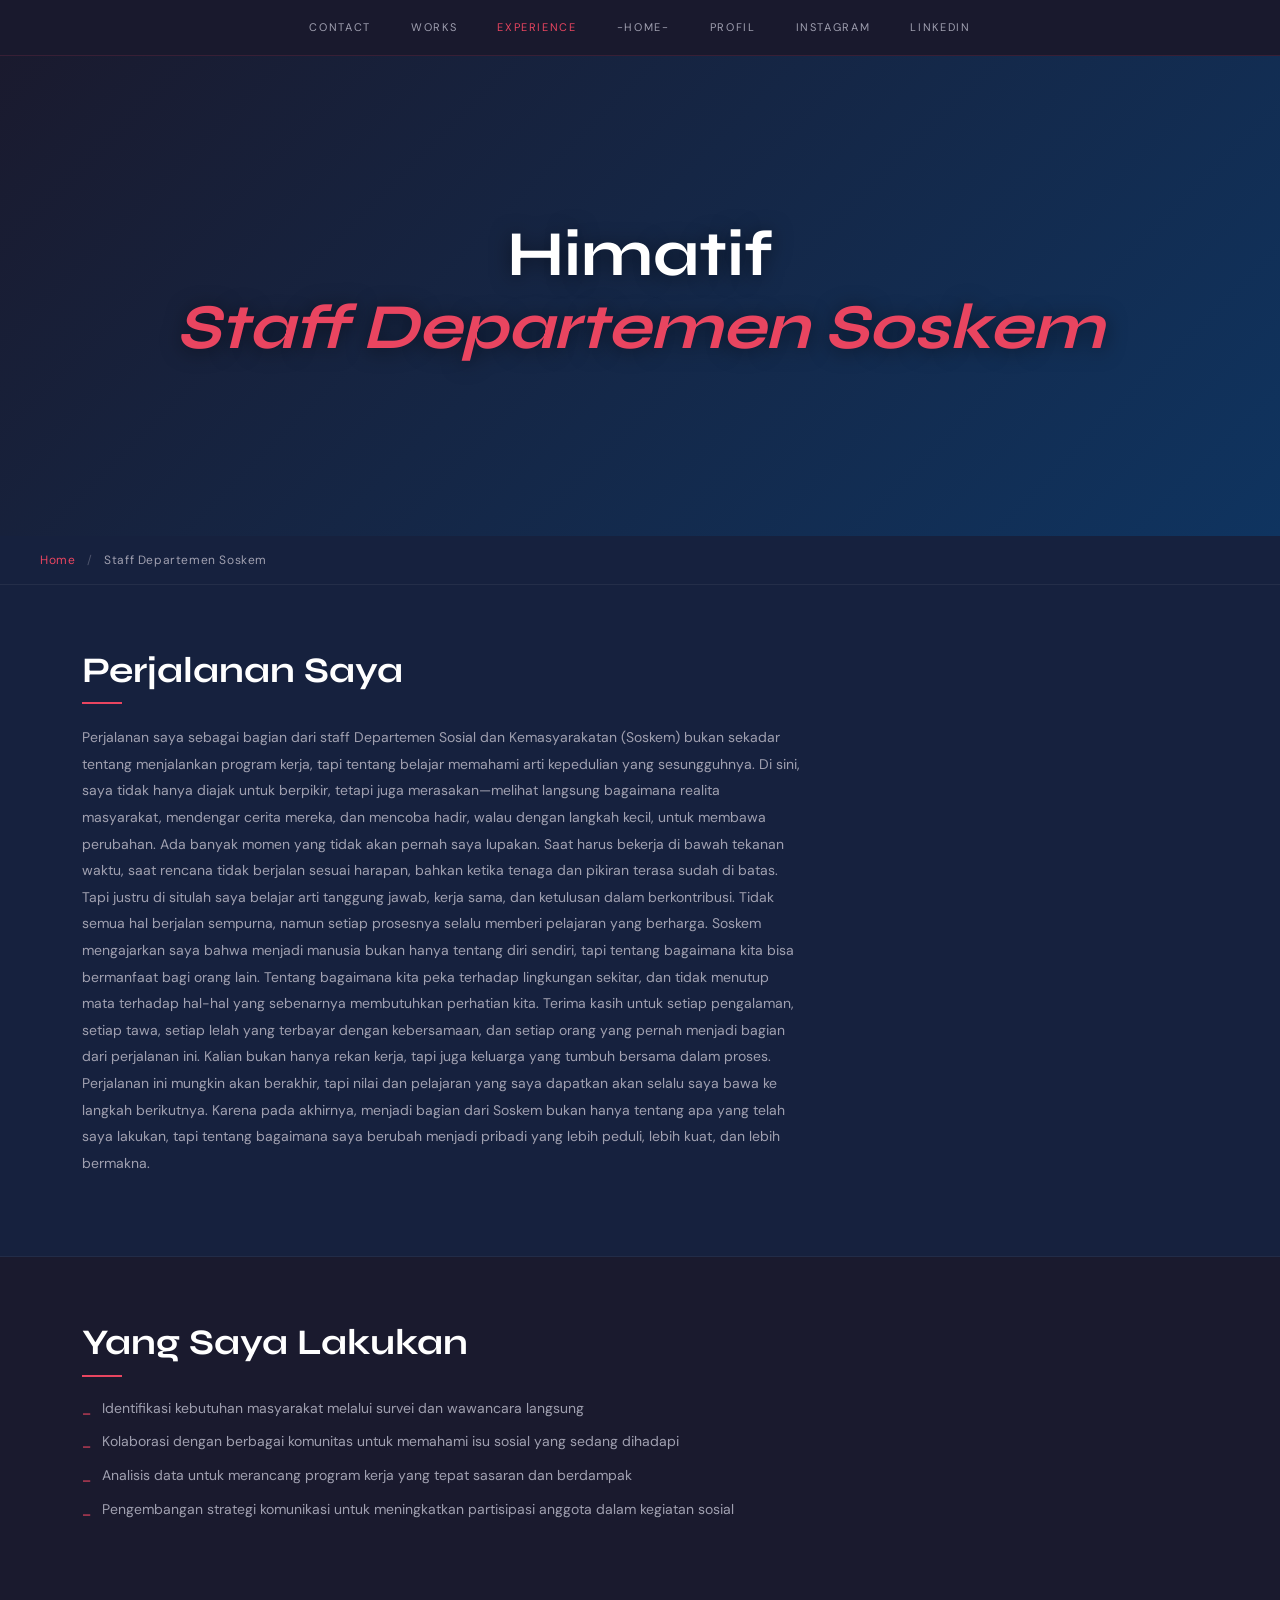
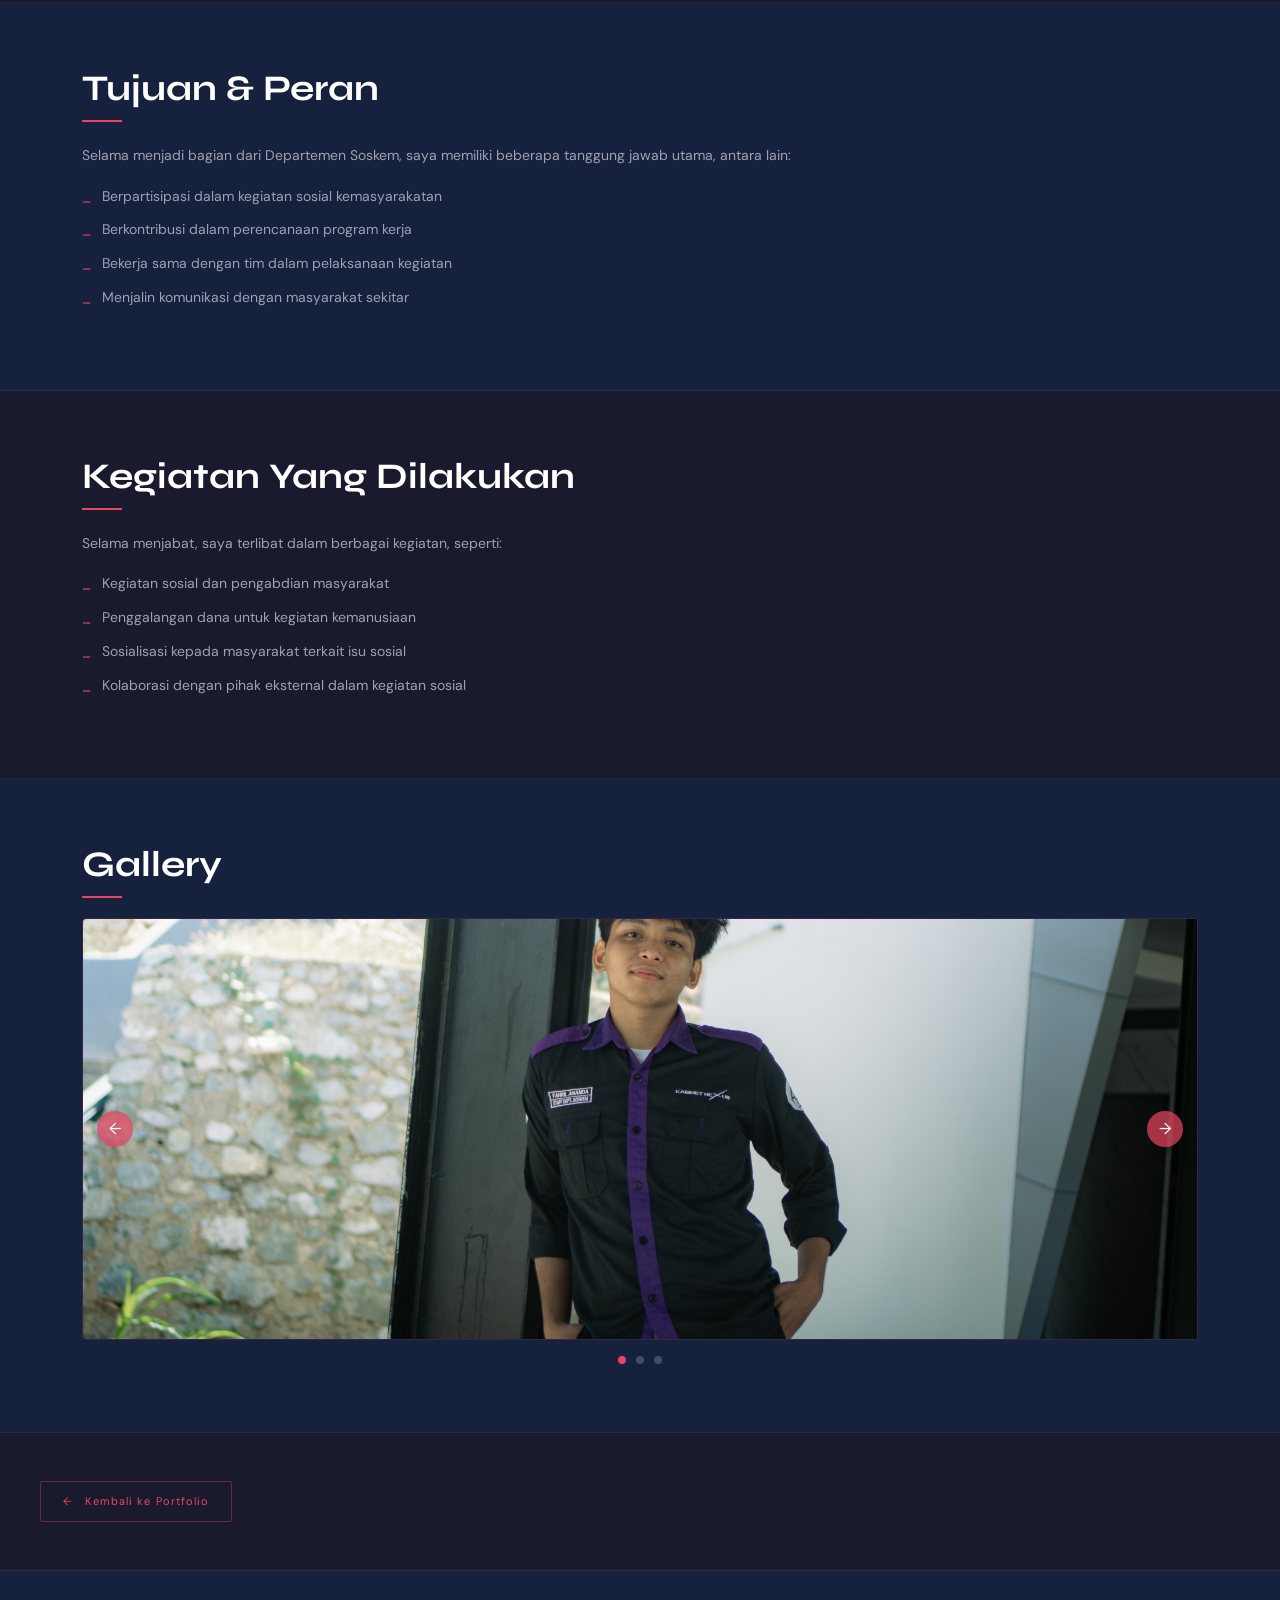
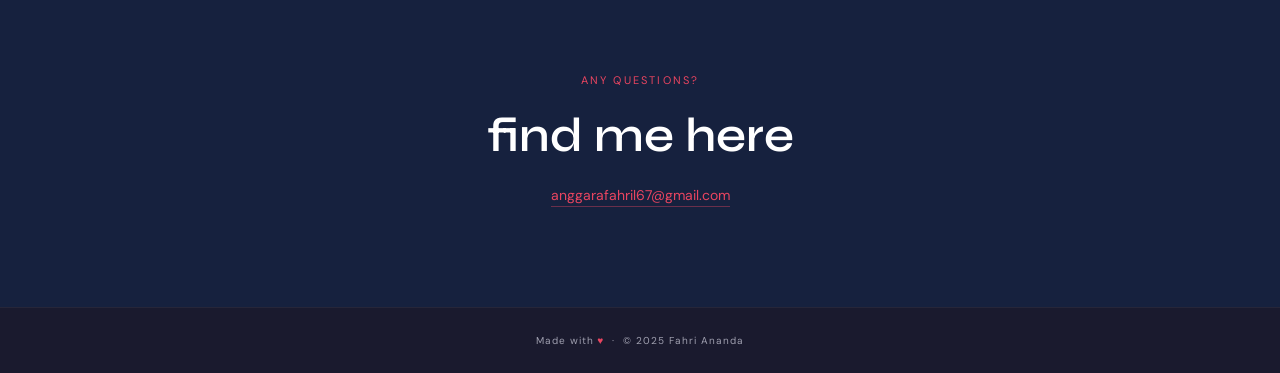
<file: detail1.html>
<!DOCTYPE html>
<html lang="id">
<head>
  <meta charset="UTF-8" />
  <meta name="viewport" content="width=device-width, initial-scale=1.0"/>
  <title>Staff Departemen Soskem – Fahri Ananda</title>

  <!-- Google Fonts (sama seperti index.html) -->
  <link rel="preconnect" href="https://fonts.googleapis.com"/>
  <link rel="preconnect" href="https://fonts.gstatic.com" crossorigin/>
  <link href="https://fonts.googleapis.com/css2?family=Syne:wght@400;600;700;800&family=DM+Sans:ital,wght@0,300;0,400;0,500;1,300&display=swap" rel="stylesheet"/>

  <!-- Bootstrap CSS -->
  <link href="https://cdnjs.cloudflare.com/ajax/libs/bootstrap/5.3.3/css/bootstrap.min.css" rel="stylesheet"/>

  <!-- Custom CSS (sama seperti index.html) -->
  <link rel="stylesheet" href="css/style.css"/>

  <style>
    /* ── DETAIL PAGE SPECIFIC STYLES ── */

    /* Hero Banner Proyek */
    .detail-hero {
      position: relative;
      width: 100%;
      height: 480px;
      overflow: hidden;
      background: var(--bg-accent);
    }

    .detail-hero img {
      width: 100%;
      height: 100%;
      object-fit: cover;
      opacity: 0.45;
    }

    .detail-hero .hero-no-img {
      width: 100%;
      height: 100%;
      background: linear-gradient(135deg, var(--bg-main), var(--bg-accent));
    }

    .detail-hero-title {
      position: absolute;
      top: 50%;
      left: 50%;
      transform: translate(-50%, -50%);
      text-align: center;
      width: 90%;
    }

    .detail-hero-title h1 {
      font-family: var(--font-display);
      font-size: clamp(32px, 5vw, 64px);
      font-weight: 700;
      color: #ffffff;
      line-height: 1.15;
      text-shadow: 0 2px 20px rgba(0,0,0,0.5);
    }

    .detail-hero-title h1 span {
      color: var(--color-primary);
      font-style: italic;
    }

    /* Breadcrumb */
    .detail-breadcrumb {
      background: var(--bg-card);
      border-bottom: 1px solid rgba(255,255,255,0.06);
      padding: 14px 40px;
      font-family: var(--font-body);
      font-size: 12px;
      color: var(--color-muted);
      letter-spacing: 0.05em;
    }

    .detail-breadcrumb a {
      color: var(--color-primary);
      text-decoration: none;
      transition: opacity 0.2s;
    }

    .detail-breadcrumb a:hover { opacity: 0.75; }

    .detail-breadcrumb span { margin: 0 8px; opacity: 0.4; }

    /* Section Konten */
    .detail-section {
      padding: 64px 40px;
      border-bottom: 1px solid rgba(255,255,255,0.05);
      background: var(--bg-main);
    }

    .detail-section:nth-child(even) {
      background: var(--bg-card);
    }

    .detail-section h2 {
      font-family: var(--font-display);
      font-size: clamp(22px, 3vw, 36px);
      font-weight: 700;
      color: var(--color-heading);
      margin-bottom: 20px;
      position: relative;
      padding-bottom: 12px;
    }

    .detail-section h2::after {
      content: '';
      position: absolute;
      bottom: 0;
      left: 0;
      width: 40px;
      height: 2px;
      background: var(--color-primary);
    }

    .detail-section p {
      font-family: var(--font-body);
      font-size: 14px;
      color: var(--color-muted);
      line-height: 1.9;
      max-width: 720px;
    }

    .detail-section ul {
      list-style: none;
      padding: 0;
      margin-top: 12px;
      display: flex;
      flex-direction: column;
      gap: 10px;
      max-width: 720px;
    }

    .detail-section ul li {
      font-family: var(--font-body);
      font-size: 14px;
      color: var(--color-muted);
      padding-left: 20px;
      position: relative;
      line-height: 1.7;
    }

    .detail-section ul li::before {
      content: '_';
      color: var(--color-primary);
      position: absolute;
      left: 0;
    }

    /* Slider Gallery */
    .detail-slider {
      position: relative;
      width: 100%;
      overflow: hidden;
      border-radius: 4px;
      border: 1px solid rgba(233,69,96,0.15);
    }

    .detail-slider .slider-track {
      display: flex;
      transition: transform 0.5s ease;
    }

    .detail-slider .slide {
      min-width: 100%;
    }

    .detail-slider .slide img {
      width: 100%;
      height: auto;
      max-height: 80vh;
      object-fit: contain;
      display: block;
      background: #000;
    }

    .detail-slider .slide .slide-ph {
      width: 100%;
      height: 420px;
      background: var(--bg-accent);
      display: flex;
      align-items: center;
      justify-content: center;
      color: var(--color-muted);
      font-size: 13px;
      font-family: var(--font-body);
    }

    /* Slider Dots & Arrows */
    .slider-controls {
      display: flex;
      align-items: center;
      justify-content: center;
      gap: 10px;
      padding: 16px 0 4px;
    }

    .slider-dot {
      width: 8px;
      height: 8px;
      border-radius: 50%;
      background: rgba(255,255,255,0.2);
      cursor: pointer;
      border: none;
      transition: background 0.3s;
    }

    .slider-dot.active {
      background: var(--color-primary);
    }

    .slider-arrow {
      position: absolute;
      top: 50%;
      transform: translateY(-50%);
      background: rgba(233,69,96,0.7);
      color: #fff;
      border: none;
      width: 36px;
      height: 36px;
      border-radius: 50%;
      font-size: 16px;
      cursor: pointer;
      z-index: 10;
      transition: background 0.2s;
      display: flex;
      align-items: center;
      justify-content: center;
    }

    .slider-arrow:hover { background: var(--color-primary); }
    .slider-arrow.prev { left: 14px; }
    .slider-arrow.next { right: 14px; }

    /* Tombol Back */
    .btn-back {
      display: inline-flex;
      align-items: center;
      gap: 8px;
      border: 1px solid rgba(233,69,96,0.4);
      color: var(--color-primary);
      font-family: var(--font-body);
      font-size: 11px;
      letter-spacing: 0.1em;
      padding: 10px 22px;
      border-radius: 2px;
      text-decoration: none;
      transition: background 0.2s, color 0.2s;
      margin: 48px 40px;
    }

    .btn-back:hover {
      background: var(--color-primary);
      color: #fff;
    }

    /* Responsive */
    @media (max-width: 768px) {
      .detail-hero { height: 300px; }
      .detail-section { padding: 44px 24px; }
      .detail-breadcrumb { padding: 12px 24px; }
      .btn-back { margin: 32px 24px; }
    }
  </style>
</head>
<body>

  <!-- ════════════════════════════════
       NAVBAR (sama persis dengan index.html)
  ════════════════════════════════ -->
  <nav>
    <a href="index.html#contact">Contact</a>
    <a href="index.html#works">Works</a>
    <a href="index.html#experience" class="active">Experience</a>
    <a href="index.html#home">-Home-</a>
    <a href="index.html#profil">Profil</a>
    <a href="#" target="_blank" rel="noopener">Instagram</a>
    <a href="#" target="_blank" rel="noopener">LinkedIn</a>
  </nav>

  <!-- ════════════════════════════════
       HERO BANNER
  ════════════════════════════════ -->
  <div class="detail-hero">
    <!-- Ganti src dengan foto proyek kamu -->
    <!-- <img src="images/cosmetics.jpg" alt="Branding Cosmetics"> -->
    <div class="hero-no-img"></div>
    <div class="detail-hero-title">
      <h1>Himatif<br><span>Staff Departemen Soskem</span></h1>
    </div>
  </div>

  <!-- ════════════════════════════════
       BREADCRUMB
  ════════════════════════════════ -->
  <div class="detail-breadcrumb">
    <a href="index.html">Home</a>
    <span>/</span>
    Staff Departemen Soskem
  </div>

  <!-- ════════════════════════════════
       KONTEN PROYEK
  ════════════════════════════════ -->

  <!-- 1. Project Overview -->
  <section class="detail-section">
    <div class="container">
      <h2>Perjalanan Saya</h2>
      <p>
        Perjalanan saya sebagai bagian dari staff Departemen Sosial dan Kemasyarakatan (Soskem) bukan sekadar tentang menjalankan 
        program kerja, tapi tentang belajar memahami arti kepedulian yang sesungguhnya. Di sini, 
        saya tidak hanya diajak untuk berpikir, tetapi juga merasakan—melihat langsung bagaimana realita masyarakat, 
        mendengar cerita mereka, dan mencoba hadir, walau dengan langkah kecil, 
        untuk membawa perubahan.
        Ada banyak momen yang tidak akan pernah saya lupakan. Saat harus bekerja di bawah tekanan waktu, 
        saat rencana tidak berjalan sesuai harapan, bahkan ketika tenaga dan pikiran terasa sudah di batas. 
        Tapi justru di situlah saya belajar arti tanggung jawab, kerja sama, dan ketulusan dalam berkontribusi. 
        Tidak semua hal berjalan sempurna, namun setiap prosesnya selalu memberi pelajaran yang berharga.
        Soskem mengajarkan saya bahwa menjadi manusia bukan hanya tentang diri sendiri, 
        tapi tentang bagaimana kita bisa bermanfaat bagi orang lain. Tentang bagaimana kita peka terhadap lingkungan sekitar, 
        dan tidak menutup mata terhadap hal-hal yang sebenarnya membutuhkan perhatian kita.
        Terima kasih untuk setiap pengalaman, setiap tawa, setiap lelah yang terbayar dengan kebersamaan, 
        dan setiap orang yang pernah menjadi bagian dari perjalanan ini. Kalian bukan hanya rekan kerja, 
        tapi juga keluarga yang tumbuh bersama dalam proses.
        Perjalanan ini mungkin akan berakhir, tapi nilai dan pelajaran yang saya dapatkan akan selalu saya bawa ke langkah berikutnya. 
        Karena pada akhirnya, menjadi bagian dari Soskem bukan hanya tentang apa yang telah saya lakukan, 
        tapi tentang bagaimana saya berubah menjadi pribadi yang lebih peduli, lebih kuat, dan lebih bermakna.

      </p>
    </div>
  </section>

  <!-- 2. Research & Discovery -->
  <section class="detail-section">
    <div class="container">
      <h2>Yang Saya Lakukan</h2>
      <p></p>
      <ul>
        <li>Identifikasi kebutuhan masyarakat melalui survei dan wawancara langsung</li>
        <li>Kolaborasi dengan berbagai komunitas untuk memahami isu sosial yang sedang dihadapi</li>
        <li>Analisis data untuk merancang program kerja yang tepat sasaran dan berdampak</li>
        <li>Pengembangan strategi komunikasi untuk meningkatkan partisipasi anggota dalam kegiatan sosial</li>
    </div>
  </section>

  <!-- 3. Brand Identity -->
  <section class="detail-section">
    <div class="container">
      <h2>Tujuan & Peran</h2>
      <p>Selama menjadi bagian dari Departemen Soskem, saya memiliki beberapa tanggung jawab utama, antara lain:</p>
      <ul>
        <li>Berpartisipasi dalam kegiatan sosial kemasyarakatan</li>
        <li>Berkontribusi dalam perencanaan program kerja</li>
        <li>Bekerja sama dengan tim dalam pelaksanaan kegiatan</li>
        <li>Menjalin komunikasi dengan masyarakat sekitar</li>
      </ul>
    </div>
  </section>

  <!-- 4. Key Outcomes -->
  <section class="detail-section">
    <div class="container">
      <h2>Kegiatan Yang Dilakukan</h2>
      <p>Selama menjabat, saya terlibat dalam berbagai kegiatan, seperti:</p>
      <ul>
        <li>Kegiatan sosial dan pengabdian masyarakat</li>
        <li>Penggalangan dana untuk kegiatan kemanusiaan</li>
        <li>Sosialisasi kepada masyarakat terkait isu sosial</li>
        <li>Kolaborasi dengan pihak eksternal dalam kegiatan sosial</li>
      </ul>
    </div>
  </section>

  <!-- 5. Project Gallery (Slider) -->
  <section class="detail-section">
    <div class="container">
      <h2>Gallery</h2>
      <div class="detail-slider" id="mainSlider">
        <!-- Tombol panah -->
        <button class="slider-arrow prev" onclick="moveSlider(-1)">&#8592;</button>
        <button class="slider-arrow next" onclick="moveSlider(1)">&#8594;</button>

        <!-- Slide track -->
        <div class="slider-track" id="sliderTrack">
          <div class="slide">
            <!-- <img src="images/cosmetics.jpg" alt="Slide 1"> -->
            <div class="slide-ph"><img src="images/STAF DEPARTEMEN SOSKEM.png" alt=""></div>
          </div>
          <div class="slide">
            <!-- <img src="images/cosmetics2.jpg" alt="Slide 2"> -->
            <div class="slide-ph"><img src="images/IMG_3678.JPG" alt=""></div>
          </div>
          <div class="slide">
            <!-- <img src="images/cosmetics3.jpg" alt="Slide 3"> -->
            <div class="slide-ph"><img src="images/IMG_2734.JPG" alt=""></div>
          </div>
        </div>
      </div>

      <!-- Dots navigasi -->
      <div class="slider-controls" id="sliderDots">
        <button class="slider-dot active" onclick="goToSlide(0)"></button>
        <button class="slider-dot" onclick="goToSlide(1)"></button>
        <button class="slider-dot" onclick="goToSlide(2)"></button>
      </div>
    </div>
  </section>

  <!-- Tombol Kembali -->
  <a href="index.html#experience" class="btn-back">&#8592; &nbsp; Kembali ke Portfolio</a>

  <!-- ════════════════════════════════
       CONTACT / FOOTER
  ════════════════════════════════ -->
  <section id="contact">
    <p class="contact-label">any questions?</p>
    <h2>find me here</h2>
    <a href="mailto:anggarafahril67@gmail.com" class="email-link">anggarafahril67@gmail.com</a>
  </section>

  <footer>
    Made with <span>♥</span> &nbsp;·&nbsp; &copy; 2025 Fahri Ananda
  </footer>

  <!-- Bootstrap JS -->
  <script src="https://cdnjs.cloudflare.com/ajax/libs/bootstrap/5.3.3/js/bootstrap.bundle.min.js"></script>

  <!-- Script Slider -->
  <script>
    let currentSlide = 0;
    const totalSlides = 3;

    function updateSlider() {
      const track = document.getElementById('sliderTrack');
      track.style.transform = 'translateX(-' + (currentSlide * 100) + '%)';

      // Update dots
      document.querySelectorAll('.slider-dot').forEach(function(dot, i) {
        dot.classList.toggle('active', i === currentSlide);
      });
    }

    function moveSlider(direction) {
      currentSlide = (currentSlide + direction + totalSlides) % totalSlides;
      updateSlider();
    }

    function goToSlide(index) {
      currentSlide = index;
      updateSlider();
    }
  </script>

  <!-- Custom JS -->
  <script src="js/script.js"></script>

</body>
</html>
</file>
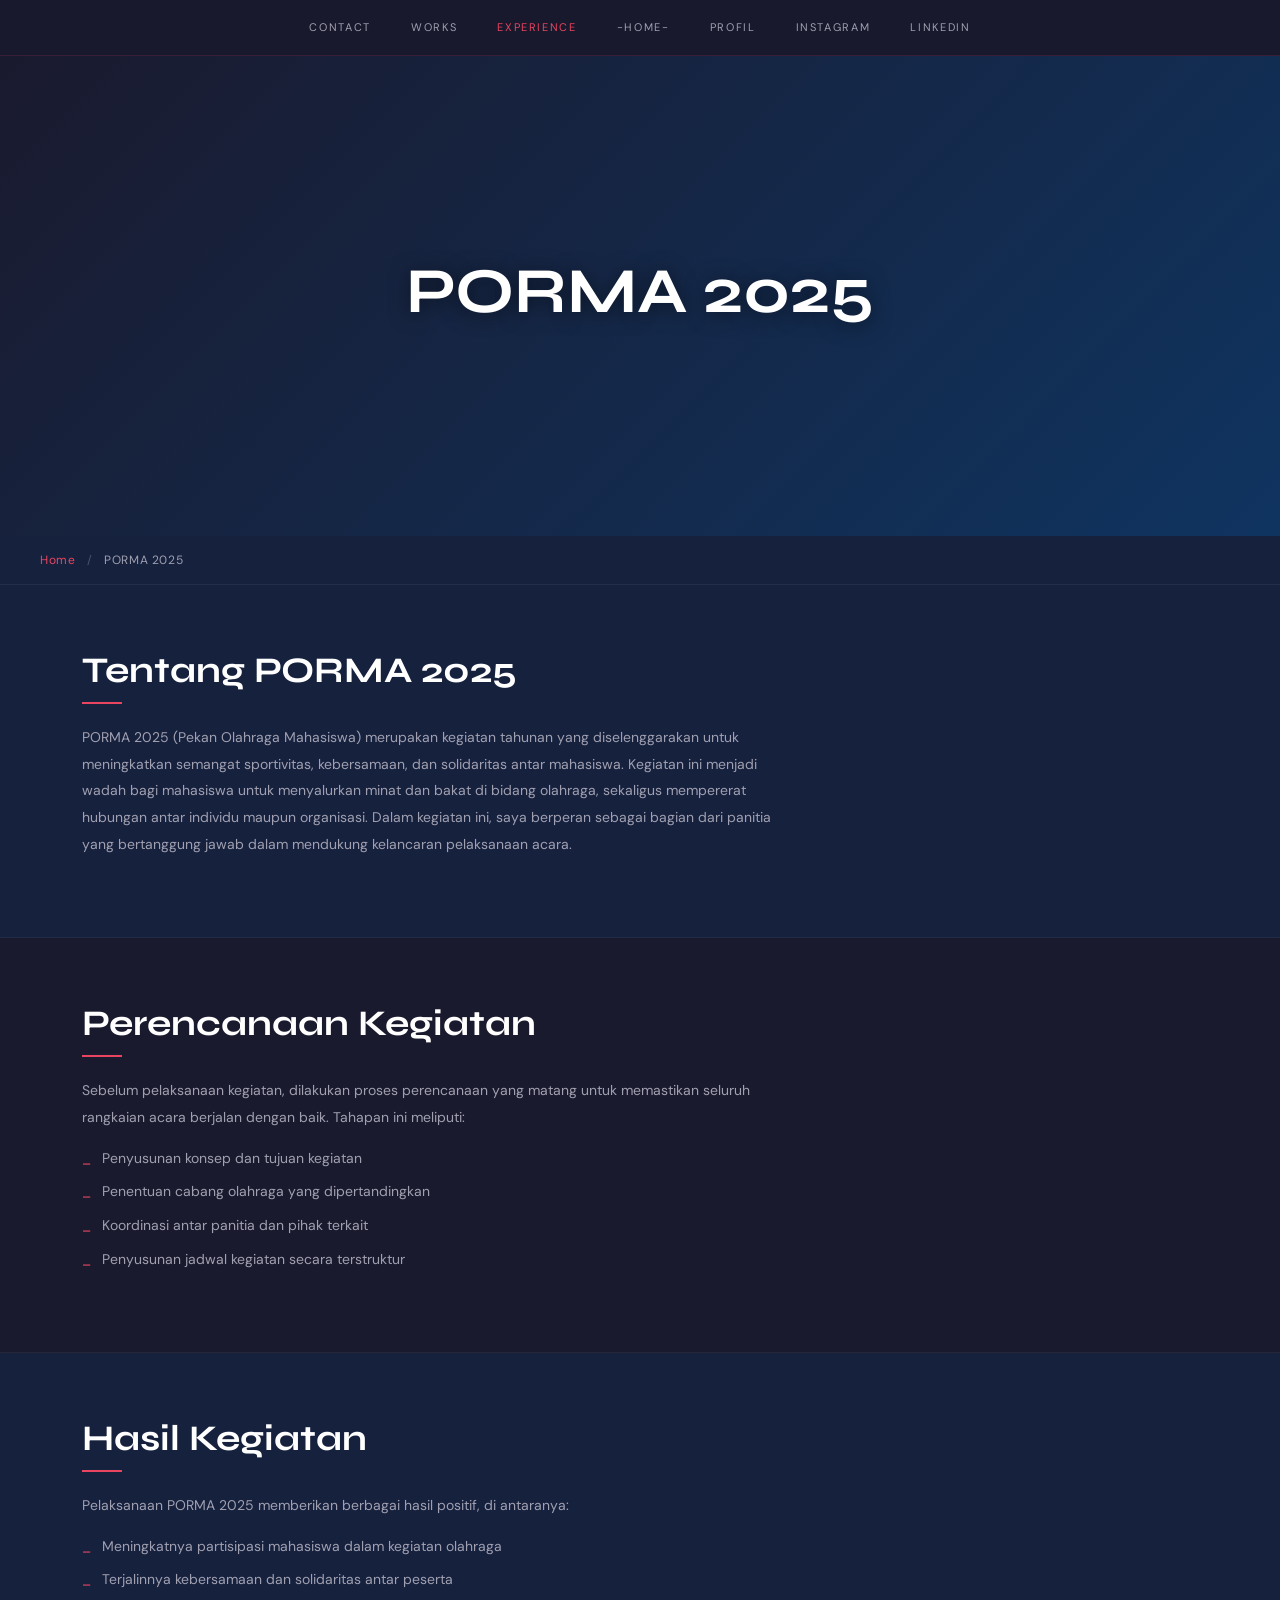
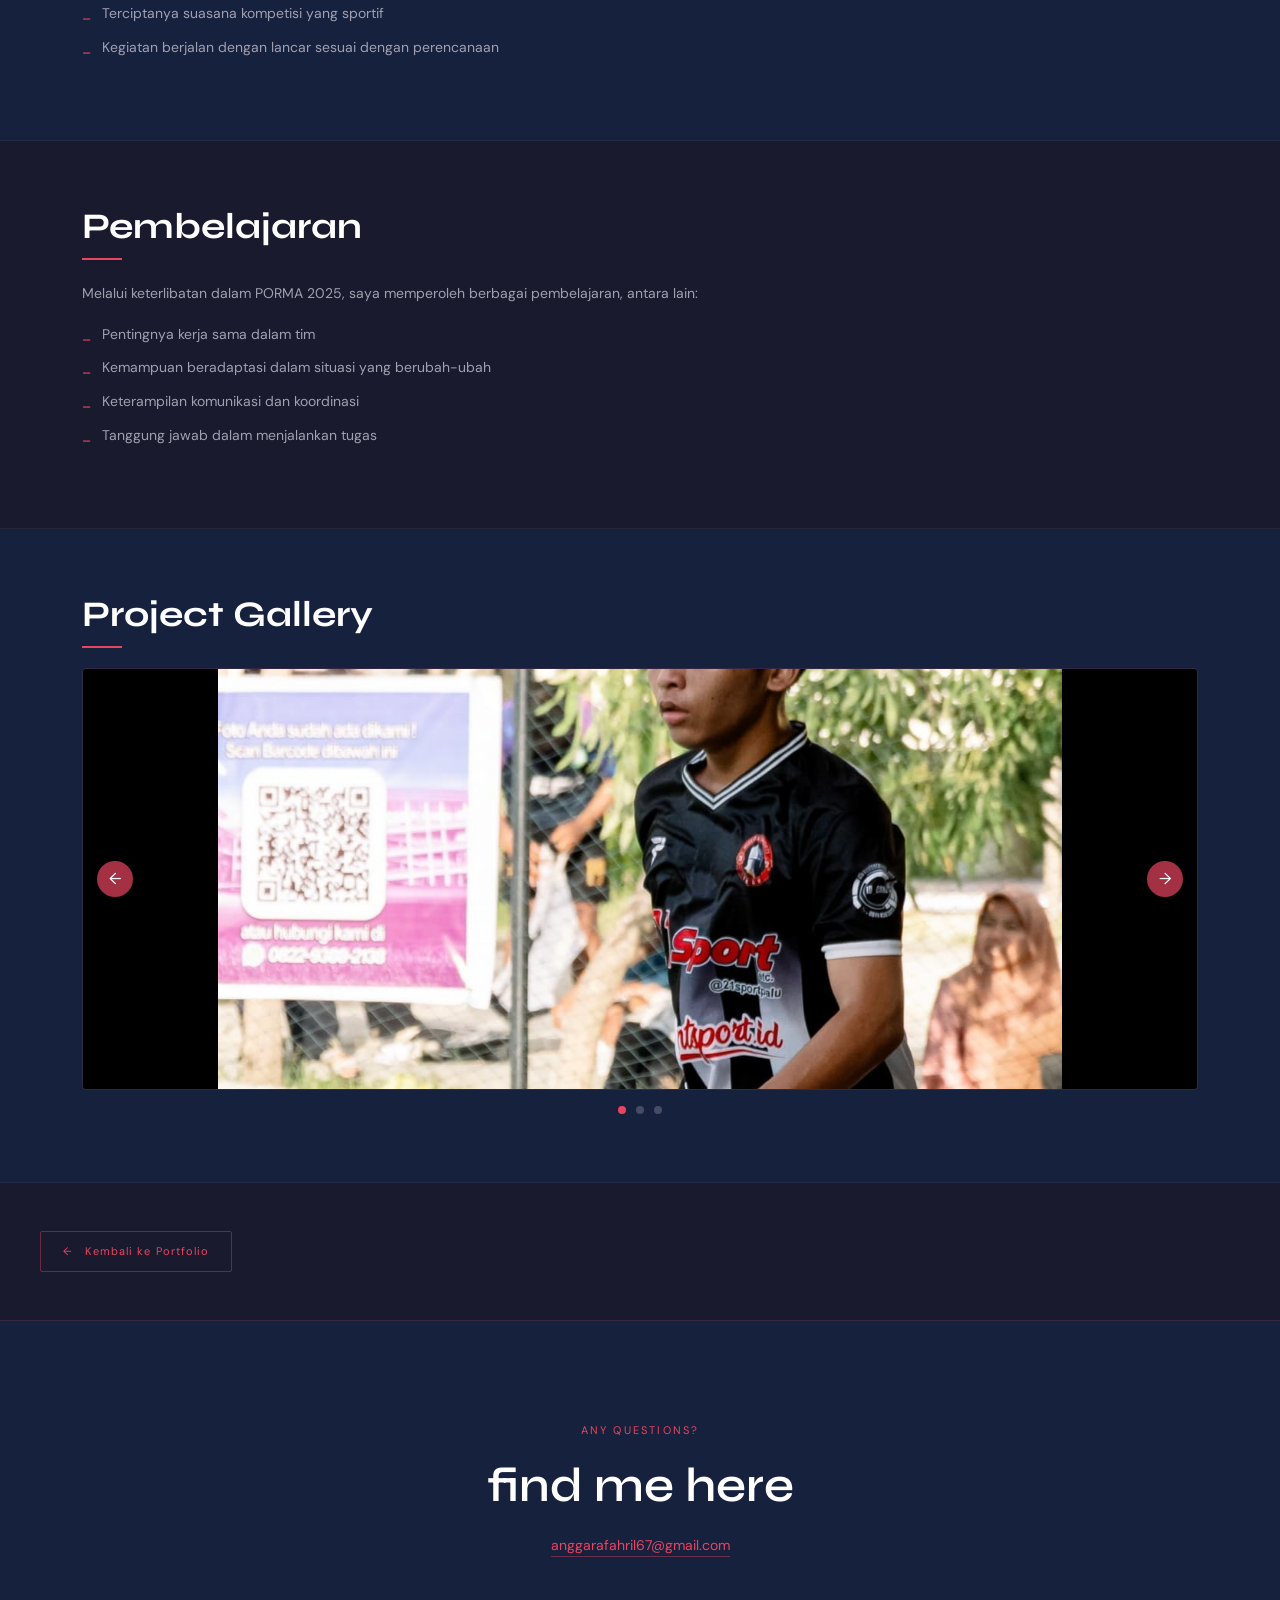
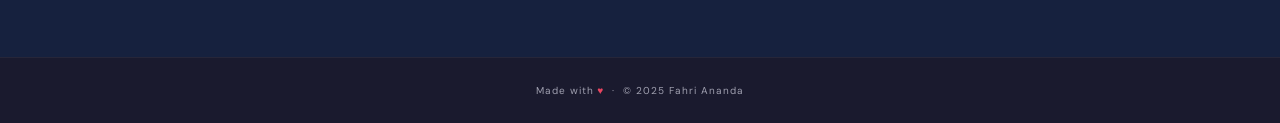
<file: detail2.html>
<!DOCTYPE html>
<html lang="id">
<head>
  <meta charset="UTF-8" />
  <meta name="viewport" content="width=device-width, initial-scale=1.0"/>
  <title>PORMA 2025 – Fahri Ananda</title>

  <!-- Google Fonts (sama seperti index.html) -->
  <link rel="preconnect" href="https://fonts.googleapis.com"/>
  <link rel="preconnect" href="https://fonts.gstatic.com" crossorigin/>
  <link href="https://fonts.googleapis.com/css2?family=Syne:wght@400;600;700;800&family=DM+Sans:ital,wght@0,300;0,400;0,500;1,300&display=swap" rel="stylesheet"/>

  <!-- Bootstrap CSS -->
  <link href="https://cdnjs.cloudflare.com/ajax/libs/bootstrap/5.3.3/css/bootstrap.min.css" rel="stylesheet"/>

  <!-- Custom CSS (sama seperti index.html) -->
  <link rel="stylesheet" href="css/style.css"/>

  <style>
    /* ── DETAIL PAGE SPECIFIC STYLES ── */

    .detail-hero {
      position: relative;
      width: 100%;
      height: 480px;
      overflow: hidden;
      background: var(--bg-accent);
    }

    .detail-hero img {
      width: 100%;
      height: 100%;
      object-fit: cover;
      opacity: 0.45;
    }

    .detail-hero .hero-no-img {
      width: 100%;
      height: 100%;
      background: linear-gradient(135deg, var(--bg-main), var(--bg-accent));
    }

    .detail-hero-title {
      position: absolute;
      top: 50%;
      left: 50%;
      transform: translate(-50%, -50%);
      text-align: center;
      width: 90%;
    }

    .detail-hero-title h1 {
      font-family: var(--font-display);
      font-size: clamp(32px, 5vw, 64px);
      font-weight: 700;
      color: #ffffff;
      line-height: 1.15;
      text-shadow: 0 2px 20px rgba(0,0,0,0.5);
    }

    .detail-hero-title h1 span {
      color: var(--color-primary);
      font-style: italic;
    }

    /* Breadcrumb */
    .detail-breadcrumb {
      background: var(--bg-card);
      border-bottom: 1px solid rgba(255,255,255,0.06);
      padding: 14px 40px;
      font-family: var(--font-body);
      font-size: 12px;
      color: var(--color-muted);
      letter-spacing: 0.05em;
    }

    .detail-breadcrumb a {
      color: var(--color-primary);
      text-decoration: none;
      transition: opacity 0.2s;
    }

    .detail-breadcrumb a:hover { opacity: 0.75; }
    .detail-breadcrumb span { margin: 0 8px; opacity: 0.4; }

    /* Section Konten */
    .detail-section {
      padding: 64px 40px;
      border-bottom: 1px solid rgba(255,255,255,0.05);
      background: var(--bg-main);
    }

    .detail-section:nth-child(even) {
      background: var(--bg-card);
    }

    .detail-section h2 {
      font-family: var(--font-display);
      font-size: clamp(22px, 3vw, 36px);
      font-weight: 700;
      color: var(--color-heading);
      margin-bottom: 20px;
      position: relative;
      padding-bottom: 12px;
    }

    .detail-section h2::after {
      content: '';
      position: absolute;
      bottom: 0;
      left: 0;
      width: 40px;
      height: 2px;
      background: var(--color-primary);
    }

    .detail-section p {
      font-family: var(--font-body);
      font-size: 14px;
      color: var(--color-muted);
      line-height: 1.9;
      max-width: 720px;
    }

    .detail-section ul {
      list-style: none;
      padding: 0;
      margin-top: 12px;
      display: flex;
      flex-direction: column;
      gap: 10px;
      max-width: 720px;
    }

    .detail-section ul li {
      font-family: var(--font-body);
      font-size: 14px;
      color: var(--color-muted);
      padding-left: 20px;
      position: relative;
      line-height: 1.7;
    }

    .detail-section ul li::before {
      content: '_';
      color: var(--color-primary);
      position: absolute;
      left: 0;
    }

    /* Slider Gallery */
    .detail-slider {
      position: relative;
      width: 100%;
      overflow: hidden;
      border-radius: 4px;
      border: 1px solid rgba(233,69,96,0.15);
    }

    .detail-slider .slider-track {
      display: flex;
      transition: transform 0.5s ease;
    }

    .detail-slider .slide {
      min-width: 100%;
    }

    .detail-slider .slide img {
      width: 100%;
      height: auto;
      max-height: 80vh;
      object-fit: contain;
      display: block;
      background: #000;
    }

    .detail-slider .slide .slide-ph {
      width: 100%;
      height: 420px;
      background: var(--bg-accent);
      display: flex;
      align-items: center;
      justify-content: center;
      color: var(--color-muted);
      font-size: 13px;
      font-family: var(--font-body);
    }

    .slider-controls {
      display: flex;
      align-items: center;
      justify-content: center;
      gap: 10px;
      padding: 16px 0 4px;
    }

    .slider-dot {
      width: 8px;
      height: 8px;
      border-radius: 50%;
      background: rgba(255,255,255,0.2);
      cursor: pointer;
      border: none;
      transition: background 0.3s;
    }

    .slider-dot.active {
      background: var(--color-primary);
    }

    .slider-arrow {
      position: absolute;
      top: 50%;
      transform: translateY(-50%);
      background: rgba(233,69,96,0.7);
      color: #fff;
      border: none;
      width: 36px;
      height: 36px;
      border-radius: 50%;
      font-size: 16px;
      cursor: pointer;
      z-index: 10;
      transition: background 0.2s;
      display: flex;
      align-items: center;
      justify-content: center;
    }

    .slider-arrow:hover { background: var(--color-primary); }
    .slider-arrow.prev { left: 14px; }
    .slider-arrow.next { right: 14px; }

    /* Tombol Back */
    .btn-back {
      display: inline-flex;
      align-items: center;
      gap: 8px;
      border: 1px solid rgba(233,69,96,0.4);
      color: var(--color-primary);
      font-family: var(--font-body);
      font-size: 11px;
      letter-spacing: 0.1em;
      padding: 10px 22px;
      border-radius: 2px;
      text-decoration: none;
      transition: background 0.2s, color 0.2s;
      margin: 48px 40px;
    }

    .btn-back:hover {
      background: var(--color-primary);
      color: #fff;
    }

    /* Responsive */
    @media (max-width: 768px) {
      .detail-hero { height: 300px; }
      .detail-section { padding: 44px 24px; }
      .detail-breadcrumb { padding: 12px 24px; }
      .btn-back { margin: 32px 24px; }
    }
  </style>
</head>
<body>

  <!-- ════════════════════════════════
       NAVBAR
  ════════════════════════════════ -->
  <nav>
    <a href="index.html#contact">Contact</a>
    <a href="index.html#works">Works</a>
    <a href="index.html#experience" class="active">Experience</a>
    <a href="index.html#home">-Home-</a>
    <a href="index.html#profil">Profil</a>
    <a href="#" target="_blank" rel="noopener">Instagram</a>
    <a href="#" target="_blank" rel="noopener">LinkedIn</a>
  </nav>

  <!-- ════════════════════════════════
       HERO BANNER
  ════════════════════════════════ -->
  <div class="detail-hero">
    <!-- Ganti dengan foto proyek kamu -->
    <!-- <img src="images/dashboard-app5.jpg" alt="Dashboard App UX Design"> -->
    <div class="hero-no-img"></div>
    <div class="detail-hero-title">
      <h1>PORMA 2025</h1>
    </div>
  </div>

  <!-- ════════════════════════════════
       BREADCRUMB
  ════════════════════════════════ -->
  <div class="detail-breadcrumb">
    <a href="index.html">Home</a>
    <span>/</span>
    PORMA 2025
  </div>

  <!-- ════════════════════════════════
       KONTEN PROYEK
  ════════════════════════════════ -->

  <!-- 1. tentang Porma 2025 -->
  <section class="detail-section">
    <div class="container">
      <h2>Tentang PORMA 2025</h2>
      <p>
        PORMA 2025 (Pekan Olahraga Mahasiswa) merupakan kegiatan tahunan yang diselenggarakan untuk meningkatkan semangat sportivitas, 
        kebersamaan, dan solidaritas antar mahasiswa.
        Kegiatan ini menjadi wadah bagi mahasiswa untuk menyalurkan minat dan bakat di bidang olahraga, 
        sekaligus mempererat hubungan antar individu maupun organisasi.
        Dalam kegiatan ini, saya berperan sebagai bagian dari panitia yang bertanggung jawab 
        dalam mendukung kelancaran pelaksanaan acara.
      </p>
    </div>
  </section>

  <!-- 2. Perencanaan Kegiatan -->
  <section class="detail-section">
    <div class="container">
      <h2>Perencanaan Kegiatan</h2>
      <p>Sebelum pelaksanaan kegiatan, 
        dilakukan proses perencanaan yang matang untuk memastikan seluruh rangkaian acara berjalan dengan baik.
        Tahapan ini meliputi:</p>
      <ul>
        <li>Penyusunan konsep dan tujuan kegiatan</li>
        <li>Penentuan cabang olahraga yang dipertandingkan</li>
        <li>Koordinasi antar panitia dan pihak terkait</li>
        <li>Penyusunan jadwal kegiatan secara terstruktur</li>
      </ul>
    </div>
  </section>

  <!-- 3. Hasil Kegiatan -->
  <section class="detail-section">
    <div class="container">
      <h2>Hasil Kegiatan</h2>
      <p>Pelaksanaan PORMA 2025 memberikan berbagai hasil positif, di antaranya:</p>
      <ul>
        <li>Meningkatnya partisipasi mahasiswa dalam kegiatan olahraga</li>
        <li>Terjalinnya kebersamaan dan solidaritas antar peserta</li>
        <li>Terciptanya suasana kompetisi yang sportif</li>
        <li>Kegiatan berjalan dengan lancar sesuai dengan perencanaan</li>
      </ul>
    </div>
  </section>

  <!-- 4. Pembelajaran -->
  <section class="detail-section">
    <div class="container">
      <h2>Pembelajaran</h2>
      <p>Melalui keterlibatan dalam PORMA 2025, saya memperoleh berbagai pembelajaran, antara lain:</p>
      <ul>
        <li>Pentingnya kerja sama dalam tim</li>
        <li>Kemampuan beradaptasi dalam situasi yang berubah-ubah</li>
        <li>Keterampilan komunikasi dan koordinasi</li>
        <li>Tanggung jawab dalam menjalankan tugas</li>
      </ul>
    </div>
  </section>

  <!-- 5. Project Gallery (Slider) -->
  <section class="detail-section">
    <div class="container">
      <h2>Project Gallery</h2>
      <div class="detail-slider" id="mainSlider">
        <button class="slider-arrow prev" onclick="moveSlider(-1)">&#8592;</button>
        <button class="slider-arrow next" onclick="moveSlider(1)">&#8594;</button>

        <div class="slider-track" id="sliderTrack">
          <div class="slide">
            <!-- <img src="images/dashboard-app2.jpg" alt="Slide 1"> -->
            <div class="slide-ph"><img src="images/12.jpg" alt=""></div>
          </div>
          <div class="slide">
            <!-- <img src="images/dashboard-app3.jpg" alt="Slide 2"> -->
            <div class="slide-ph"><img src="images/Gambar WhatsApp 2025-05-20 pukul 12.21.13_d176e098.jpg" alt=""></div>
          </div>
          <div class="slide">
            <!-- <img src="images/dashboard-app4.jpg" alt="Slide 3"> -->
            <div class="slide-ph"><img src="images/Gambar WhatsApp 2025-05-19 pukul 19.02.18_1138e279.jpg" alt=""></div>
          </div>
        </div>
      </div>

      <div class="slider-controls" id="sliderDots">
        <button class="slider-dot active" onclick="goToSlide(0)"></button>
        <button class="slider-dot" onclick="goToSlide(1)"></button>
        <button class="slider-dot" onclick="goToSlide(2)"></button>
      </div>
    </div>
  </section>

  <!-- Tombol Kembali -->
  <a href="index.html#experience" class="btn-back">&#8592; &nbsp; Kembali ke Portfolio</a>

  <!-- ════════════════════════════════
       CONTACT / FOOTER
  ════════════════════════════════ -->
  <section id="contact">
    <p class="contact-label">any questions?</p>
    <h2>find me here</h2>
    <a href="mailto:anggarafahril67@gmail.com" class="email-link">anggarafahril67@gmail.com</a>
  </section>

  <footer>
    Made with <span>♥</span> &nbsp;·&nbsp; &copy; 2025 Fahri Ananda
  </footer>

  <!-- Bootstrap JS -->
  <script src="https://cdnjs.cloudflare.com/ajax/libs/bootstrap/5.3.3/js/bootstrap.bundle.min.js"></script>

  <!-- Script Slider -->
  <script>
    let currentSlide = 0;
    const totalSlides = 3;

    function updateSlider() {
      const track = document.getElementById('sliderTrack');
      track.style.transform = 'translateX(-' + (currentSlide * 100) + '%)';
      document.querySelectorAll('.slider-dot').forEach(function(dot, i) {
        dot.classList.toggle('active', i === currentSlide);
      });
    }

    function moveSlider(direction) {
      currentSlide = (currentSlide + direction + totalSlides) % totalSlides;
      updateSlider();
    }

    function goToSlide(index) {
      currentSlide = index;
      updateSlider();
    }
  </script>

  <!-- Custom JS -->
  <script src="js/script.js"></script>

</body>
</html>
</file>
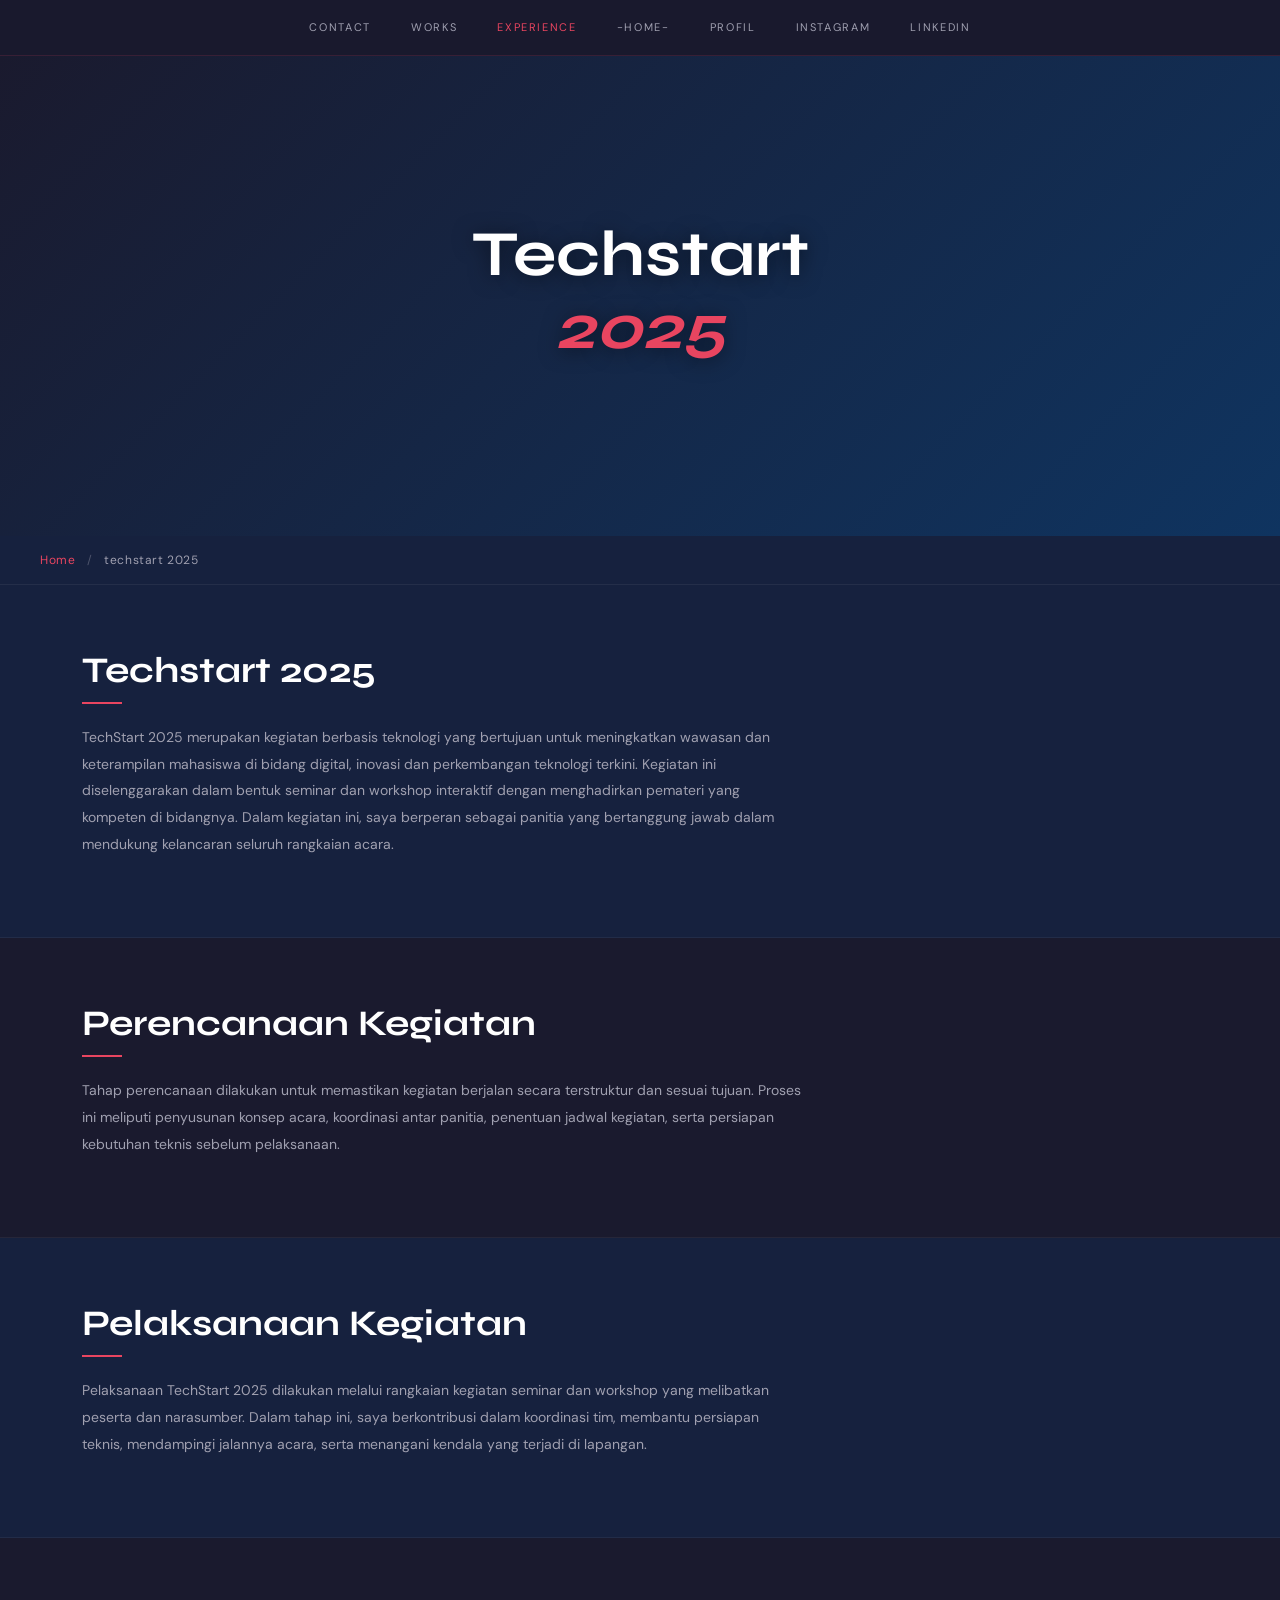
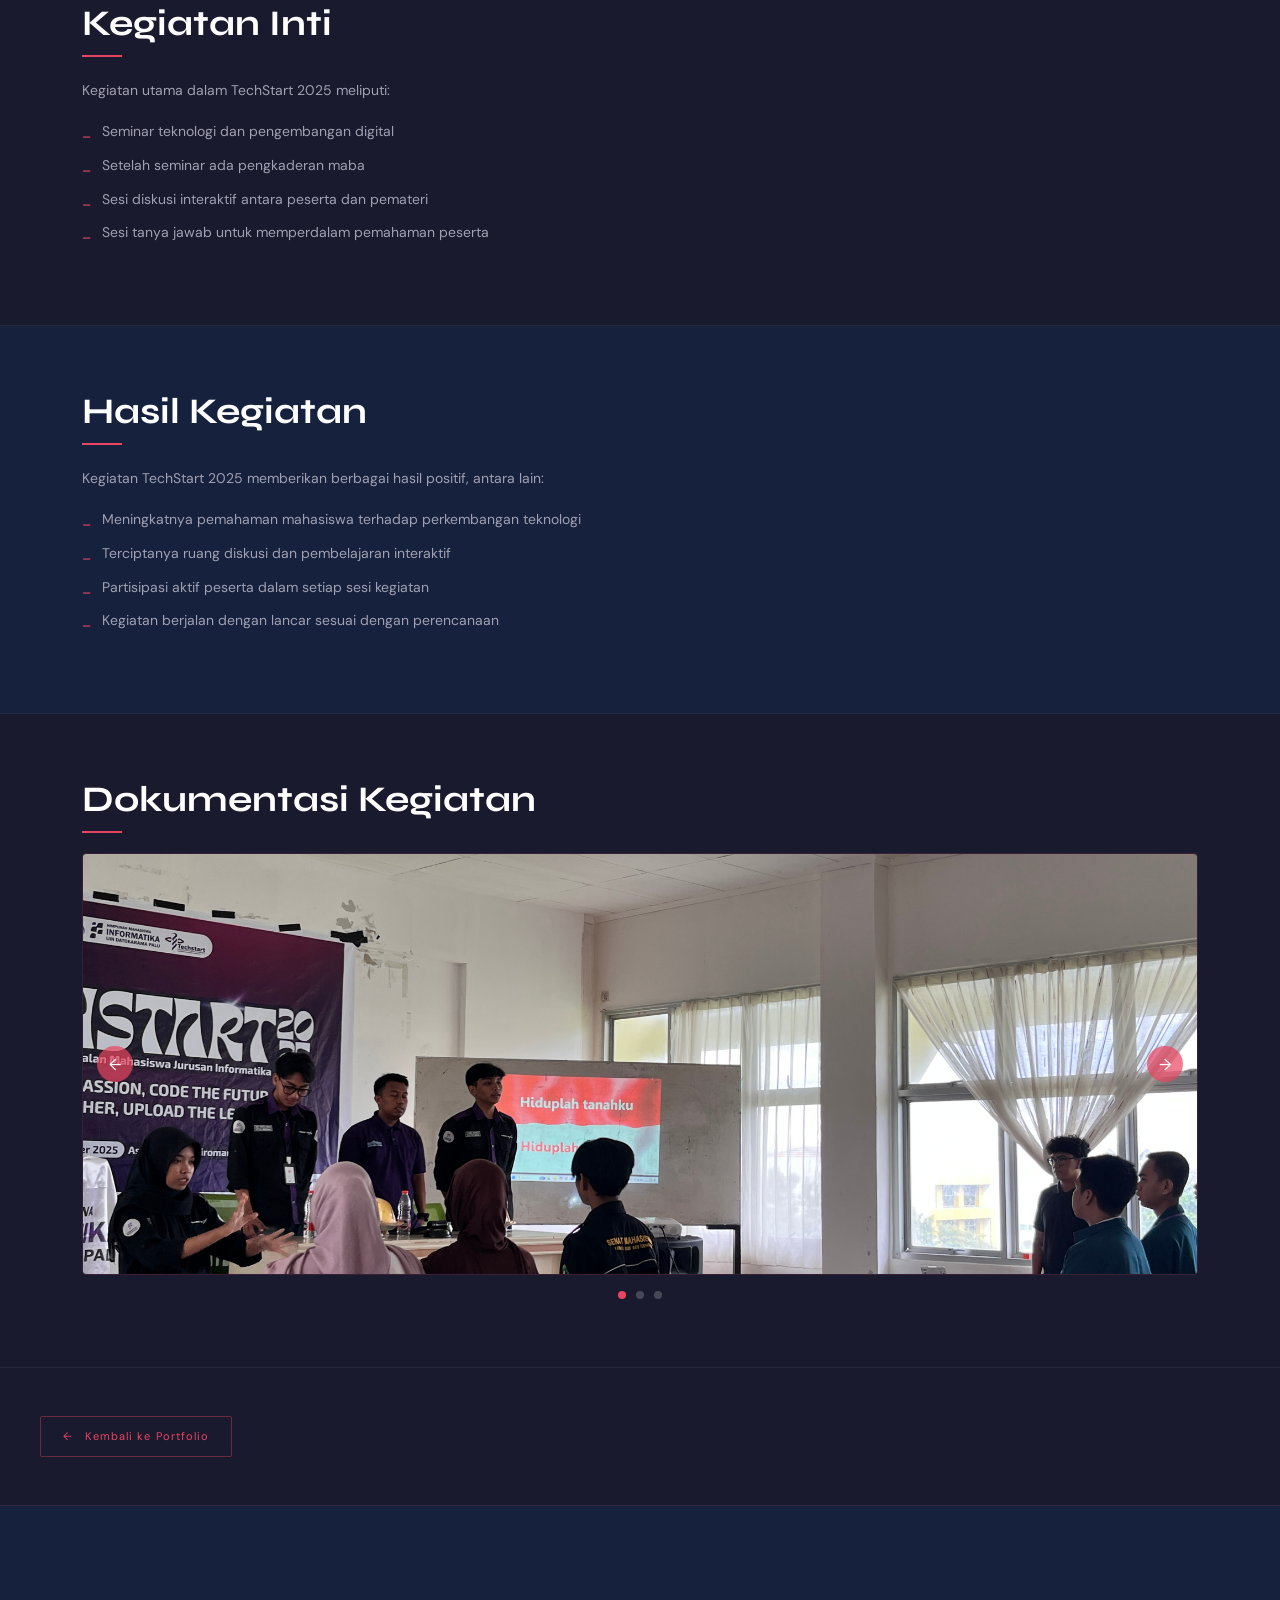
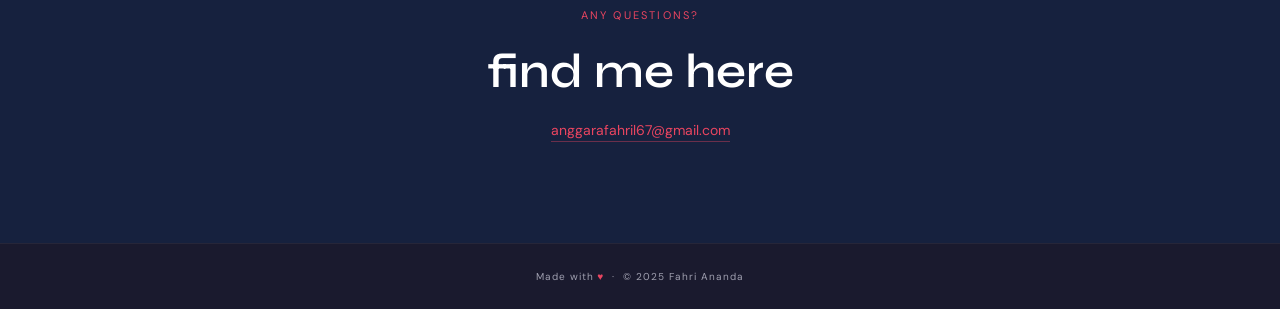
<file: detail3.html>
<!DOCTYPE html>
<html lang="id">
<head>
  <meta charset="UTF-8" />
  <meta name="viewport" content="width=device-width, initial-scale=1.0"/>
  <title>Techstart 2025 – Fahri Ananda</title>

  <!-- Google Fonts (sama seperti index.html) -->
  <link rel="preconnect" href="https://fonts.googleapis.com"/>
  <link rel="preconnect" href="https://fonts.gstatic.com" crossorigin/>
  <link href="https://fonts.googleapis.com/css2?family=Syne:wght@400;600;700;800&family=DM+Sans:ital,wght@0,300;0,400;0,500;1,300&display=swap" rel="stylesheet"/>

  <!-- Bootstrap CSS -->
  <link href="https://cdnjs.cloudflare.com/ajax/libs/bootstrap/5.3.3/css/bootstrap.min.css" rel="stylesheet"/>

  <!-- Custom CSS (sama seperti index.html) -->
  <link rel="stylesheet" href="css/style.css"/>

  <style>
    /* ── DETAIL PAGE SPECIFIC STYLES ── */

    .detail-hero {
      position: relative;
      width: 100%;
      height: 480px;
      overflow: hidden;
      background: var(--bg-accent);
    }

    .detail-hero img {
      width: 100%;
      height: 100%;
      object-fit: cover;
      opacity: 0.45;
    }

    .detail-hero .hero-no-img {
      width: 100%;
      height: 100%;
      background: linear-gradient(135deg, var(--bg-main), var(--bg-accent));
    }

    .detail-hero-title {
      position: absolute;
      top: 50%;
      left: 50%;
      transform: translate(-50%, -50%);
      text-align: center;
      width: 90%;
    }

    .detail-hero-title h1 {
      font-family: var(--font-display);
      font-size: clamp(32px, 5vw, 64px);
      font-weight: 700;
      color: #ffffff;
      line-height: 1.15;
      text-shadow: 0 2px 20px rgba(0,0,0,0.5);
    }

    .detail-hero-title h1 span {
      color: var(--color-primary);
      font-style: italic;
    }

    /* Breadcrumb */
    .detail-breadcrumb {
      background: var(--bg-card);
      border-bottom: 1px solid rgba(255,255,255,0.06);
      padding: 14px 40px;
      font-family: var(--font-body);
      font-size: 12px;
      color: var(--color-muted);
      letter-spacing: 0.05em;
    }

    .detail-breadcrumb a {
      color: var(--color-primary);
      text-decoration: none;
      transition: opacity 0.2s;
    }

    .detail-breadcrumb a:hover { opacity: 0.75; }
    .detail-breadcrumb span { margin: 0 8px; opacity: 0.4; }

    /* Section Konten */
    .detail-section {
      padding: 64px 40px;
      border-bottom: 1px solid rgba(255,255,255,0.05);
      background: var(--bg-main);
    }

    .detail-section:nth-child(even) {
      background: var(--bg-card);
    }

    .detail-section h2 {
      font-family: var(--font-display);
      font-size: clamp(22px, 3vw, 36px);
      font-weight: 700;
      color: var(--color-heading);
      margin-bottom: 20px;
      position: relative;
      padding-bottom: 12px;
    }

    .detail-section h2::after {
      content: '';
      position: absolute;
      bottom: 0;
      left: 0;
      width: 40px;
      height: 2px;
      background: var(--color-primary);
    }

    .detail-section p {
      font-family: var(--font-body);
      font-size: 14px;
      color: var(--color-muted);
      line-height: 1.9;
      max-width: 720px;
    }

    .detail-section ul {
      list-style: none;
      padding: 0;
      margin-top: 12px;
      display: flex;
      flex-direction: column;
      gap: 10px;
      max-width: 720px;
    }

    .detail-section ul li {
      font-family: var(--font-body);
      font-size: 14px;
      color: var(--color-muted);
      padding-left: 20px;
      position: relative;
      line-height: 1.7;
    }

    .detail-section ul li::before {
      content: '_';
      color: var(--color-primary);
      position: absolute;
      left: 0;
    }

    /* Slider Gallery */
    .detail-slider {
      position: relative;
      width: 100%;
      overflow: hidden;
      border-radius: 4px;
      border: 1px solid rgba(233,69,96,0.15);
    }

    .detail-slider .slider-track {
      display: flex;
      transition: transform 0.5s ease;
    }

    .detail-slider .slide {
      min-width: 100%;
    }

    .detail-slider .slide img {
      width: 100%;
      height: auto;
      max-height: 80vh;
      object-fit: contain;
      display: block;
      background: #000;
    }

    .detail-slider .slide .slide-ph {
      width: 100%;
      height: 420px;
      background: var(--bg-accent);
      display: flex;
      align-items: center;
      justify-content: center;
      color: var(--color-muted);
      font-size: 13px;
      font-family: var(--font-body);
    }

    .slider-controls {
      display: flex;
      align-items: center;
      justify-content: center;
      gap: 10px;
      padding: 16px 0 4px;
    }

    .slider-dot {
      width: 8px;
      height: 8px;
      border-radius: 50%;
      background: rgba(255,255,255,0.2);
      cursor: pointer;
      border: none;
      transition: background 0.3s;
    }

    .slider-dot.active {
      background: var(--color-primary);
    }

    .slider-arrow {
      position: absolute;
      top: 50%;
      transform: translateY(-50%);
      background: rgba(233,69,96,0.7);
      color: #fff;
      border: none;
      width: 36px;
      height: 36px;
      border-radius: 50%;
      font-size: 16px;
      cursor: pointer;
      z-index: 10;
      transition: background 0.2s;
      display: flex;
      align-items: center;
      justify-content: center;
    }

    .slider-arrow:hover { background: var(--color-primary); }
    .slider-arrow.prev { left: 14px; }
    .slider-arrow.next { right: 14px; }

    /* Tombol Back */
    .btn-back {
      display: inline-flex;
      align-items: center;
      gap: 8px;
      border: 1px solid rgba(233,69,96,0.4);
      color: var(--color-primary);
      font-family: var(--font-body);
      font-size: 11px;
      letter-spacing: 0.1em;
      padding: 10px 22px;
      border-radius: 2px;
      text-decoration: none;
      transition: background 0.2s, color 0.2s;
      margin: 48px 40px;
    }

    .btn-back:hover {
      background: var(--color-primary);
      color: #fff;
    }

    /* Responsive */
    @media (max-width: 768px) {
      .detail-hero { height: 300px; }
      .detail-section { padding: 44px 24px; }
      .detail-breadcrumb { padding: 12px 24px; }
      .btn-back { margin: 32px 24px; }
    }
  </style>
</head>
<body>

  <!-- ════════════════════════════════
       NAVBAR
  ════════════════════════════════ -->
  <nav>
    <a href="index.html#contact">Contact</a>
    <a href="index.html#works">Works</a>
    <a href="index.html#experience" class="active">Experience</a>
    <a href="index.html#home">-Home-</a>
    <a href="index.html#profil">Profil</a>
    <a href="#" target="_blank" rel="noopener">Instagram</a>
    <a href="#" target="_blank" rel="noopener">LinkedIn</a>
  </nav>

  <!-- ════════════════════════════════
       HERO BANNER
  ════════════════════════════════ -->
  <div class="detail-hero">
    <!-- Ganti dengan foto proyek kamu -->
    <!-- <img src="images/ipad-app.jpg" alt="iPad App for Artists"> -->
    <div class="hero-no-img"></div>
    <div class="detail-hero-title">
      <h1>Techstart<br><span>2025</span></h1>
    </div>
  </div>

  <!-- ════════════════════════════════
       BREADCRUMB
  ════════════════════════════════ -->
  <div class="detail-breadcrumb">
    <a href="index.html">Home</a>
    <span>/</span>
    techstart 2025
  </div>

  <!-- ════════════════════════════════
       KONTEN PROYEK
  ════════════════════════════════ -->

  <!-- 1. Techstart 2025 -->
  <section class="detail-section">
    <div class="container">
      <h2>Techstart 2025</h2>
      <p>
        TechStart 2025 merupakan kegiatan berbasis teknologi yang bertujuan untuk 
        meningkatkan wawasan dan keterampilan mahasiswa di bidang digital, inovasi
        dan perkembangan teknologi terkini.
        Kegiatan ini diselenggarakan dalam bentuk seminar dan workshop interaktif dengan 
        menghadirkan pemateri yang kompeten di bidangnya.
        Dalam kegiatan ini, saya berperan sebagai panitia yang bertanggung jawab 
        dalam mendukung kelancaran seluruh rangkaian acara.
      </p>
    </div>
  </section>

  <!-- 2. Perencanaan Kegiatan -->
  <section class="detail-section">
    <div class="container">
      <h2>Perencanaan Kegiatan</h2>
      <p>Tahap perencanaan dilakukan untuk memastikan kegiatan berjalan secara terstruktur dan sesuai tujuan.
        Proses ini meliputi penyusunan konsep acara, koordinasi antar panitia, 
        penentuan jadwal kegiatan, serta persiapan kebutuhan teknis sebelum pelaksanaan.
      </p>
    </div>
  </section>

  <!-- 3. Pelaksanaan Kegiatan -->
  <section class="detail-section">
    <div class="container">
      <h2>Pelaksanaan Kegiatan</h2>
      <p>Pelaksanaan TechStart 2025 dilakukan melalui rangkaian kegiatan seminar dan workshop yang melibatkan peserta dan narasumber.
        Dalam tahap ini, saya berkontribusi dalam koordinasi tim, membantu persiapan teknis, mendampingi jalannya acara, 
        serta menangani kendala yang terjadi di lapangan.

      </p>
    </div>
  </section>

  <!-- 4. Kegiatan Inti -->
  <section class="detail-section">
    <div class="container">
      <h2>Kegiatan Inti</h2>
      <p>Kegiatan utama dalam TechStart 2025 meliputi:</p>
      <ul>
        <li>Seminar teknologi dan pengembangan digital</li>
        <li>Setelah seminar ada pengkaderan maba</li>
        <li>Sesi diskusi interaktif antara peserta dan pemateri</li>
        <li>Sesi tanya jawab untuk memperdalam pemahaman peserta</li>
      </ul>
    </div>
  </section>

  <!-- 5. Hasil Kegiatan -->
  <section class="detail-section">
    <div class="container">
      <h2>Hasil Kegiatan</h2>
      <p>Kegiatan TechStart 2025 memberikan berbagai hasil positif, antara lain:</p>
      <ul>
        <li>Meningkatnya pemahaman mahasiswa terhadap perkembangan teknologi</li>
        <li>Terciptanya ruang diskusi dan pembelajaran interaktif</li>
        <li>Partisipasi aktif peserta dalam setiap sesi kegiatan</li>
        <li>Kegiatan berjalan dengan lancar sesuai dengan perencanaan</li>
      </ul>
    </div>
  </section>

  <!-- 6. Project Gallery (Slider) -->
  <section class="detail-section">
    <div class="container">
      <h2>Dokumentasi Kegiatan</h2>
      <div class="detail-slider" id="mainSlider">
        <button class="slider-arrow prev" onclick="moveSlider(-1)">&#8592;</button>
        <button class="slider-arrow next" onclick="moveSlider(1)">&#8594;</button>

        <div class="slider-track" id="sliderTrack">
          <div class="slide">
            <!-- <img src="images/ipad-app1.jpg" alt="Slide 1"> -->
            <div class="slide-ph"><img src="images/IMG_2475.JPG" alt=""></div>
          </div>
          <div class="slide">
            <!-- <img src="images/ipad-app2.jpg" alt="Slide 2"> -->
            <div class="slide-ph"><img src="images/IMG_3801.JPG" alt=""></div>
          </div>
          <div class="slide">
            <!-- <img src="images/ipad-app3.jpg" alt="Slide 3"> -->
            <div class="slide-ph"><img src="images/C0090324.jpg" alt=""></div>
          </div>
        </div>
      </div>

      <div class="slider-controls" id="sliderDots">
        <button class="slider-dot active" onclick="goToSlide(0)"></button>
        <button class="slider-dot" onclick="goToSlide(1)"></button>
        <button class="slider-dot" onclick="goToSlide(2)"></button>
      </div>
    </div>
  </section>

  <!-- Tombol Kembali -->
  <a href="index.html#experience" class="btn-back">&#8592; &nbsp; Kembali ke Portfolio</a>

  <!-- ════════════════════════════════
       CONTACT / FOOTER
  ════════════════════════════════ -->
  <section id="contact">
    <p class="contact-label">any questions?</p>
    <h2>find me here</h2>
    <a href="mailto:anggarafahril67@gmail.com" class="email-link">anggarafahril67@gmail.com</a>
  </section>

  <footer>
    Made with <span>♥</span> &nbsp;·&nbsp; &copy; 2025 Fahri Ananda
  </footer>

  <!-- Bootstrap JS -->
  <script src="https://cdnjs.cloudflare.com/ajax/libs/bootstrap/5.3.3/js/bootstrap.bundle.min.js"></script>

  <!-- Script Slider -->
  <script>
    let currentSlide = 0;
    const totalSlides = 3;

    function updateSlider() {
      const track = document.getElementById('sliderTrack');
      track.style.transform = 'translateX(-' + (currentSlide * 100) + '%)';
      document.querySelectorAll('.slider-dot').forEach(function(dot, i) {
        dot.classList.toggle('active', i === currentSlide);
      });
    }

    function moveSlider(direction) {
      currentSlide = (currentSlide + direction + totalSlides) % totalSlides;
      updateSlider();
    }

    function goToSlide(index) {
      currentSlide = index;
      updateSlider();
    }
  </script>

  <!-- Custom JS -->
  <script src="js/script.js"></script>

</body>
</html>
</file>
<file: css/style.css>
/* ============================================
   PORTFOLIO – style.css
   Font    : Syne (heading) + DM Sans (body)
   Warna   : Dark Navy + Crimson Red
   ============================================ */

/* ── CSS VARIABLES ── */
:root {
  --bg-main:        #1a1a2e;
  --bg-card:        #16213e;
  --bg-accent:      #0f3460;
  --color-primary:  #e94560;
  --color-text:     #e0e0e0;
  --color-muted:    #a0a0b0;
  --color-heading:  #ffffff;
  --font-display:   'Syne', sans-serif;
  --font-body:      'DM Sans', sans-serif;
}

/* ── RESET ── */
*,
*::before,
*::after {
  margin: 0;
  padding: 0;
  box-sizing: border-box;
}

html {
  scroll-behavior: smooth;
}

body {
  background-color: var(--bg-main);
  color: var(--color-text);
  font-family: var(--font-body);
  font-size: 14px;
  line-height: 1.7;
}

/* ============================================
   NAVBAR
   ============================================ */
nav {
  position: sticky;
  top: 0;
  z-index: 100;
  background: rgba(26, 26, 46, 0.92);
  backdrop-filter: blur(8px);
  border-bottom: 1px solid rgba(233, 69, 96, 0.15);
  display: flex;
  justify-content: center;
  gap: 40px;
  padding: 18px 40px;
}

nav a {
  font-family: var(--font-body);
  font-size: 11px;
  letter-spacing: 0.15em;
  text-transform: uppercase;
  color: var(--color-muted);
  text-decoration: none;
  transition: color 0.2s;
}

nav a:hover,
nav a.active {
  color: var(--color-primary);
}

/* ============================================
   HERO SECTION (#home)
   ============================================ */
#home {
  min-height: 85vh;
  display: flex;
  align-items: center;
  gap: 60px;
  padding: 80px 120px;
  background: linear-gradient(135deg, #1a1a2e 0%, #16213e 60%, #0f3460 100%);
  position: relative;
  overflow: hidden;
}

#home::before {
  content: '';
  position: absolute;
  top: -100px;
  right: -100px;
  width: 500px;
  height: 500px;
  border-radius: 50%;
  background: radial-gradient(circle, rgba(233, 69, 96, 0.08) 0%, transparent 70%);
  pointer-events: none;
}

/* Hero – Teks Kiri */
.hero-content {
  flex: 1;
  z-index: 1;
}

.hero-content h1 {
  font-family: var(--font-display);
  font-size: clamp(56px, 8vw, 96px);
  font-weight: 700;
  color: var(--color-heading);
  line-height: 1.05;
  margin-bottom: 32px;
}

.hero-content h1 span {
  color: var(--color-primary);
  font-style: italic;
}

.hero-bio {
  font-family: var(--font-body);
  font-size: 12px;
  color: var(--color-muted);
  margin-bottom: 40px;
  display: flex;
  flex-direction: column;
  gap: 6px;
}

.hero-bio p::before {
  content: '_';
  color: var(--color-primary);
  margin-right: 4px;
}

/* Hero – Tombol */
.btn-linkedin {
  display: inline-block;
  border: 1px solid var(--color-primary);
  color: var(--color-primary);
  font-family: var(--font-body);
  font-size: 11px;
  letter-spacing: 0.1em;
  padding: 10px 24px;
  border-radius: 2px;
  text-decoration: none;
  transition: background 0.2s, color 0.2s;
}

.btn-linkedin:hover {
  background: var(--color-primary);
  color: #fff;
}

/* Hero – Gambar Kanan */
.hero-image {
  flex: 0 0 420px;
  max-width: 420px;
  position: relative;
  z-index: 1;
}

.hero-image img,
.hero-image .img-placeholder {
  width: 100%;
  aspect-ratio: 4 / 3;
  object-fit: cover;
  border-radius: 4px;
  border: 1px solid rgba(233, 69, 96, 0.2);
  display: block;
}

.hero-image .img-placeholder {
  background: var(--bg-accent);
  display: flex;
  align-items: center;
  justify-content: center;
  color: var(--color-muted);
  font-size: 12px;
}

.hero-image .img-caption {
  font-size: 10px;
  color: var(--color-muted);
  margin-top: 8px;
  font-style: italic;
}

/* ============================================
   SKILLS / WORKS SECTION (#works)
   ============================================ */
#works {
  background: var(--bg-main);
  padding: 100px 40px;
  text-align: center;
}

.skills-list {
  display: flex;
  flex-direction: column;
}

.skill-item {
  font-family: var(--font-display);
  font-size: clamp(32px, 5vw, 60px);
  font-weight: 600;
  color: var(--color-heading);
  padding: 24px 0;
  border-bottom: 1px solid rgba(255, 255, 255, 0.07);
  cursor: default;
  transition: color 0.2s, letter-spacing 0.3s;
}

.skill-item:first-child {
  border-top: 1px solid rgba(255, 255, 255, 0.07);
}

.skill-item:hover {
  color: var(--color-primary);
  letter-spacing: 0.04em;
}

/* ============================================
   PORTFOLIO / EXPERIENCE SECTION (#experience)
   ============================================ */
#experience {
  padding: 60px 0;
}

.portfolio-item {
  display: flex;
  align-items: center;
  padding: 60px 120px;
  gap: 60px;
  border-bottom: 1px solid rgba(255, 255, 255, 0.05);
  background: var(--bg-main);
  transition: background 0.3s;
}

.portfolio-item:nth-child(even) {
  flex-direction: row-reverse;
  background: var(--bg-card);
}

.portfolio-item:hover {
  background: var(--bg-accent);
}

/* Portfolio – Gambar */
.portfolio-img {
  flex: 0 0 340px;
}

.portfolio-img img,
.portfolio-img .img-ph {
  width: 100%;
  aspect-ratio: 4 / 3;
  object-fit: cover;
  border-radius: 4px;
  display: block;
  border: 1px solid rgba(233, 69, 96, 0.15);
}

.portfolio-img .img-ph {
  background: var(--bg-accent);
  display: flex;
  align-items: center;
  justify-content: center;
  color: var(--color-muted);
  font-size: 12px;
}

.portfolio-img .img-caption {
  font-size: 10px;
  color: var(--color-muted);
  margin-top: 8px;
  font-style: italic;
}

/* Portfolio – Teks */
.portfolio-text {
  flex: 1;
}

.portfolio-text h3 {
  font-family: var(--font-display);
  font-size: 26px;
  font-weight: 600;
  color: var(--color-heading);
  line-height: 1.3;
  margin-bottom: 12px;
}

.portfolio-text h3 span {
  display: block;
  color: var(--color-primary);
  font-style: italic;
}

.portfolio-text p {
  font-size: 12px;
  color: var(--color-muted);
  line-height: 1.8;
  margin-bottom: 20px;
  max-width: 480px;
}

/* Portfolio – Tombol */
.btn-read {
  display: inline-block;
  border: 1px solid rgba(233, 69, 96, 0.4);
  color: var(--color-primary);
  font-family: var(--font-body);
  font-size: 10px;
  letter-spacing: 0.1em;
  padding: 8px 20px;
  border-radius: 2px;
  text-decoration: none;
  transition: background 0.2s, color 0.2s;
}

.btn-read:hover {
  background: var(--color-primary);
  color: #fff;
}

/* ============================================
   CONTACT SECTION (#contact)
   ============================================ */
#contact {
  background: var(--bg-card);
  padding: 100px 40px;
  text-align: center;
  border-top: 1px solid rgba(233, 69, 96, 0.15);
}

#contact .contact-label {
  font-family: var(--font-body);
  font-size: 11px;
  letter-spacing: 0.2em;
  text-transform: uppercase;
  color: var(--color-primary);
  margin-bottom: 16px;
}

#contact h2 {
  font-family: var(--font-display);
  font-size: clamp(28px, 4vw, 48px);
  font-weight: 600;
  color: var(--color-heading);
  line-height: 1.3;
  margin-bottom: 16px;
}

#contact a.email-link {
  font-family: var(--font-body);
  font-size: 14px;
  color: var(--color-primary);
  text-decoration: none;
  border-bottom: 1px solid rgba(233, 69, 96, 0.4);
  padding-bottom: 2px;
  transition: border-color 0.2s;
}

#contact a.email-link:hover {
  border-color: var(--color-primary);
}

/* ============================================
   FOOTER
   ============================================ */
footer {
  background: var(--bg-main);
  text-align: center;
  padding: 24px;
  font-size: 10px;
  color: var(--color-muted);
  letter-spacing: 0.1em;
  border-top: 1px solid rgba(255, 255, 255, 0.05);
}

footer span {
  color: var(--color-primary);
}

/* ============================================
   RESPONSIVE – max-width: 900px
   ============================================ */
@media (max-width: 900px) {
  nav {
    gap: 16px;
    flex-wrap: wrap;
    padding: 14px 20px;
  }

  #home {
    flex-direction: column;
    padding: 60px 32px;
    gap: 40px;
  }

  .hero-image {
    flex: unset;
    max-width: 100%;
  }

  .portfolio-item {
    flex-direction: column !important;
    padding: 40px 32px;
  }

  .portfolio-img {
    flex: unset;
    width: 100%;
  }
}
</file>
